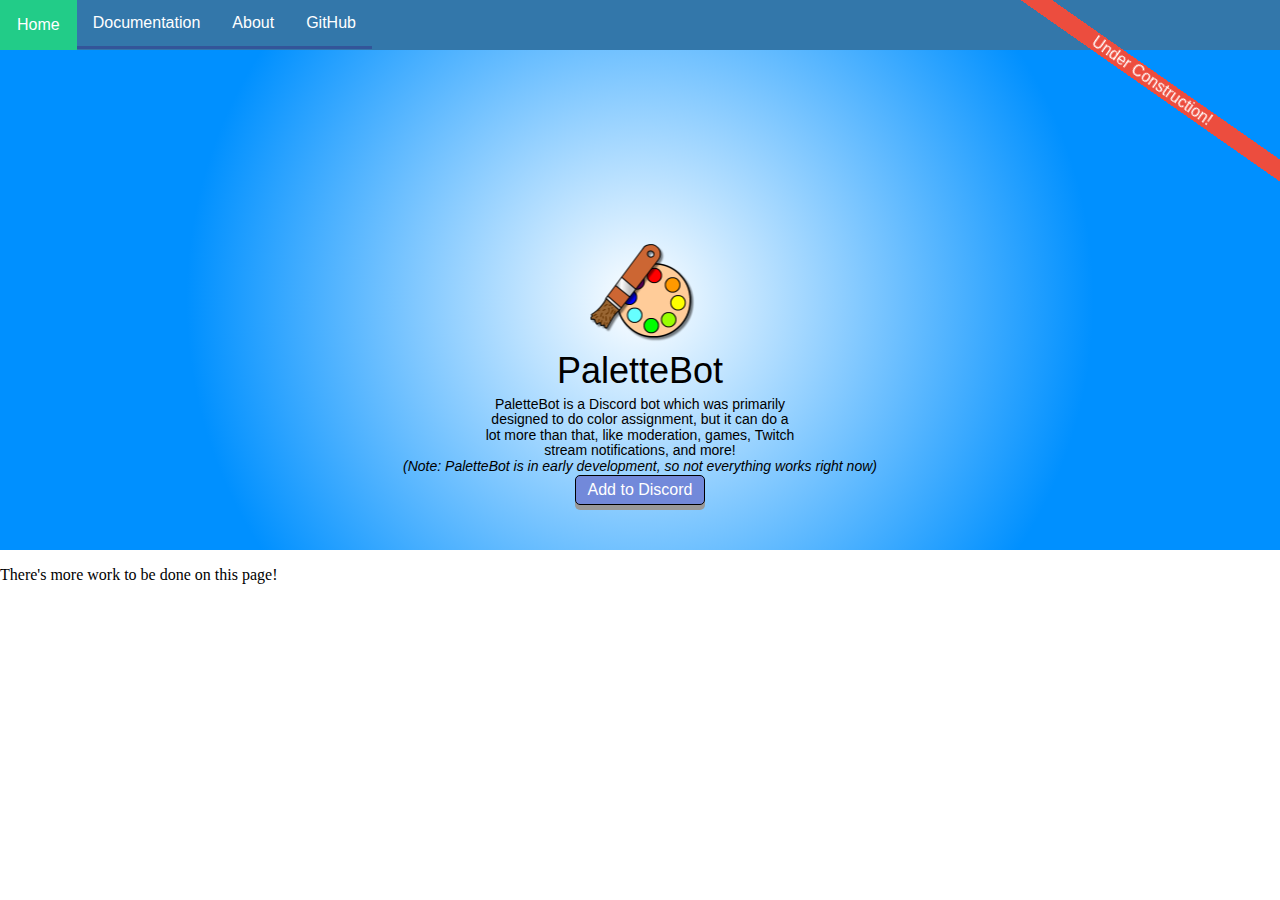
<file: index.html>
<!DOCTYPE html>
<html>
    <head>
        <title>Home - PaletteBot</title>
        <link rel="stylesheet" href="style.css" type="text/css"/>
        <script src="main.js"></script>
        <style>
#homecontainer {
    background: radial-gradient(circle, rgba(255,255,255,255) 0%,rgba(0,144,255,255) 66%);
    width:100%;
    height:500px;
    position:relative;
    text-align:center;
}
#palette {
    position: absolute;
    top: 50%;
    right: 50%;
    width: 80px;
    height: 80px;
    padding-left: 27px;
    transform: translate(50%, -50%);
}
#paletteshadow {
    position: absolute;
    top: 50%;
    right: 50%;
    width: 80px;
    height: 80px;
    padding-left: 32px;
    padding-top: 5px;
    transform: translate(50%, -50%);
}
#brush {
    position: absolute;
    top: 50%;
    right: 50%;
    width: 80px;
    height: 100px;
    padding-right: 27px;
    padding-bottom: 30px;
    transform: translate(50%, -50%);
}
#brushshadow {
    position: absolute;
    top: 50%;
    right: 50%;
    width: 80px;
    height: 100px;
    padding-right: 27px;
    padding-bottom: 30px;
    transform: translate(50%, -50%);
}
img.palettea {
    animation-name: paletteanim;
    animation-duration: 2s;
    animation-delay: 0s;
    animation-timing-function: ease;
}
img.palettesa {
    animation-name: paletteshadowanim;
    animation-duration: 2s;
    animation-delay: 0s;
    animation-timing-function: ease;
}
img.brusha {
    animation-name: brushanim;
    animation-duration: 2s;
    animation-timing-function: ease-out;
}
@keyframes paletteanim {
    0%  {transform: translate(50%, -50%) rotate(-3turn); opacity: 0;width: 40px; height: 40px; padding-left: 0px;}
    80%  {transform: translate(50%, -50%) rotate(0deg); opacity: 1;width: 80px; height: 80px; padding-left: 0px;}
    100%  {transform: translate(50%, -50%) rotate(0deg); opacity: 1;width: 80px; height: 80px; padding-left: 27px;}
}
@keyframes paletteshadowanim {
    0%  {transform: translate(50%, -50%); opacity: 0;width: 40px; height: 40px; padding-left: 5px; padding-top: 5px;}
    80%  {transform: translate(50%, -50%); opacity: 1;width: 80px; height: 80px; padding-left: 5px; padding-top: 5px;}
    100%  {transform: translate(50%, -50%); opacity: 1;width: 80px; height: 80px; padding-left: 32px; padding-top: 5px;}
}
@keyframes brushanim {
    0%  {padding-right: 250px; padding-bottom: 30px; opacity: 0;display: none}
    80%  {padding-right: 250px; padding-bottom: 30px; opacity: 0;display: block}
    100%  {padding-right: 27px; padding-bottom: 30px; opacity: 1;}
}
#ltitletext {
    position: absolute;
    top: 300px;
    width: 100%;
    font-size: 36px;
    text-align: center;
    font-weight: lighter;
    font-family: Helvetica, Arial, sans-serif;
    animation-name: ltitletextanim;
    animation-duration: 2.5s;
    animation-timing-function: ease;
}
@keyframes ltitletextanim {
    0%  {top: 320px; opacity: 0;display: none}
    75%  {top: 320px; opacity: 0;display: block}
    100%  {top: 300px; opacity: 1;}
}
#ldesctext {
    position: absolute;
    top: 340px;
    width: 100%;
    font-size: 14px;
    text-align: center;
    font-family: Helvetica, Arial, sans-serif;
    animation-name: ldesctextanim;
    animation-duration: 3s;
    animation-timing-function: ease;
    line-height: 0.1;
}
@keyframes ldesctextanim {
    0%  {top: 360px; opacity: 0;display: none}
    80%  {top: 360px; opacity: 0;display: block}
    100%  {top: 340px; opacity: 1;}
}
.addToDiscordButton {
    position: relative;
    top: 425px;
    padding: 5px 12px;
    font-size: 16px;
    text-align: center;
    cursor: pointer;
    outline: none;
    color: #fff;
    background-color: #7289DA;
    border: 1px solid black;
    border-radius: 5px;
    box-shadow: 0 5px #999;
    animation-name: laddbtnanim;
    animation-duration: 3.5s;
    animation-timing-function: ease;
}

.addToDiscordButton:hover {background-color: #6279CA}

.addToDiscordButton:active {
    background-color: #6279CA;
    box-shadow: 0 1px #666;
    transform: translateY(4px);
}
@keyframes laddbtnanim {
    0%  {top: 445px; opacity: 0;display: none}
    85%  {top: 445px; opacity: 0;display: block}
    100%  {top: 425px; opacity: 1;}
}
        </style>
    </head>
    <body>
        <ul>
            <li><div class="navbuttonHighlighted">Home</div></li>
            <li><a href="docs.html">Documentation</a></li>
            <li><a href="about.html">About</a></li>
            <li><a href="https://github.com/FairPlay137/Discord-PaletteBot">GitHub</a></li>
        </ul>
        <div id="homecontainer" >
            <img id="paletteshadow" src="paletteShadow.png" class="palettesa">
            <img id="palette" src="palette.png" class="palettea">
            <img id="brushshadow" src="paintbrushShadow.png" class="brusha">
            <img id="brush" src="paintbrush.png" class="brusha">
            <div id="ltitletext">PaletteBot</div>
            <div id="ldesctext">
                <p>PaletteBot is a Discord bot which was primarily</p>
                <p>designed to do color assignment, but it can do a</p>
                <p>lot more than that, like moderation, games, Twitch</p>
                <p>stream notifications, and more!</p>
                <p><i>(Note: PaletteBot is in early development, so not everything works right now)</i></p>
            </div>
            <button class="addToDiscordButton" onclick="openNewTab('https://discordapp.com/api/oauth2/authorize?client_id=385963697631395840&permissions=8&scope=bot');">Add to Discord</button>
        </div>
        <p>There's more work to be done on this page!</p>
        <div class="underConstructionNotice">Under Construction!</div>
    </body>
</html>
</file>
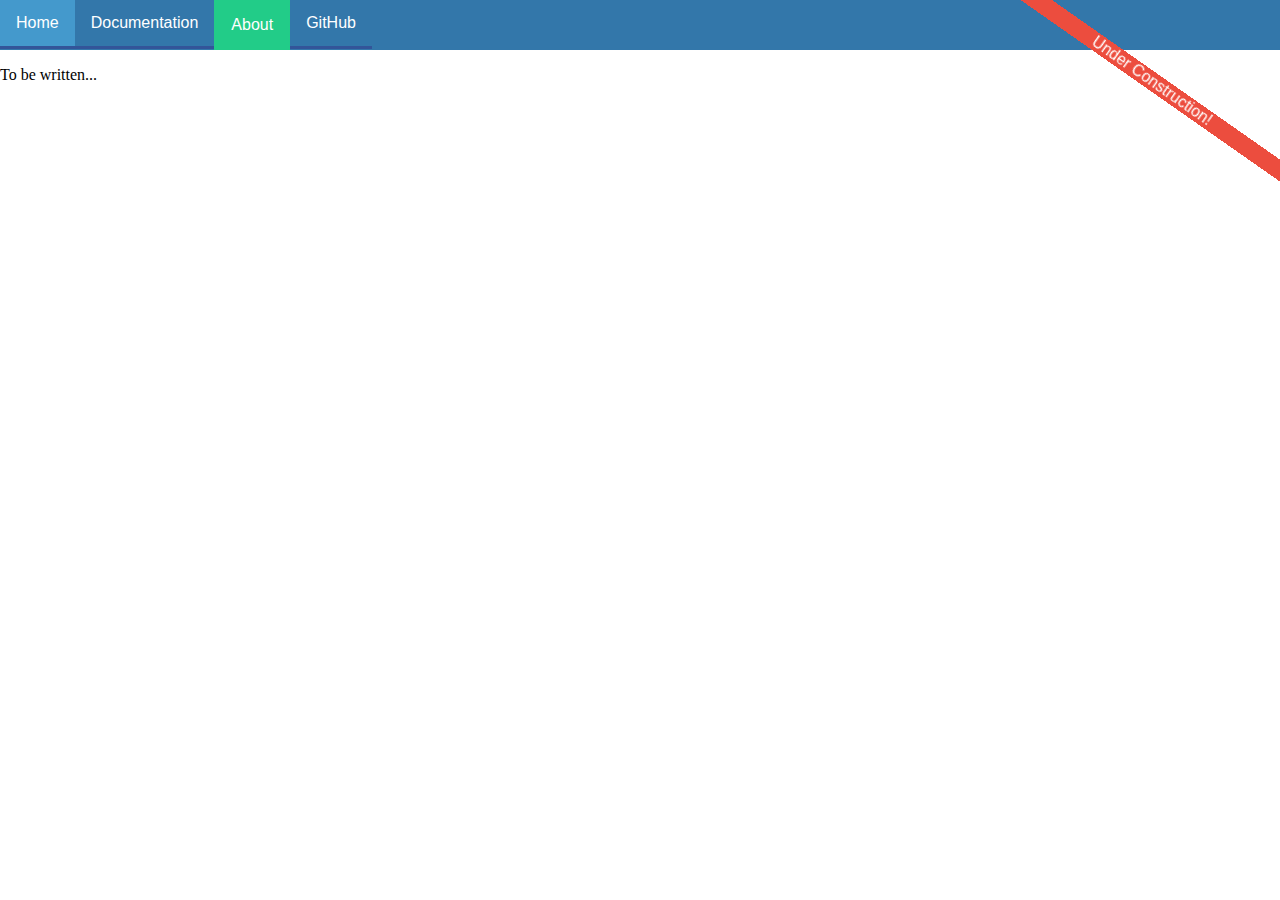
<file: about.html>
<!DOCTYPE html>
<html>
    <head>
        <title>About - PaletteBot</title>
        <link rel="stylesheet" href="style.css" type="text/css"/>
        <script src="main.js"></script>
    </head>
    <body>
        <ul>
            <li><a href="index.html">Home</a></li>
            <li><a href="docs.html">Documentation</a></li>
            <li><div class="navbuttonHighlighted">About</div></li>
            <li><a href="https://github.com/FairPlay137/Discord-PaletteBot">GitHub</a></li>
        </ul>
        
        <p>To be written...</p>
        <div class="underConstructionNotice">Under Construction!</div>
    </body>
</html>
</file>
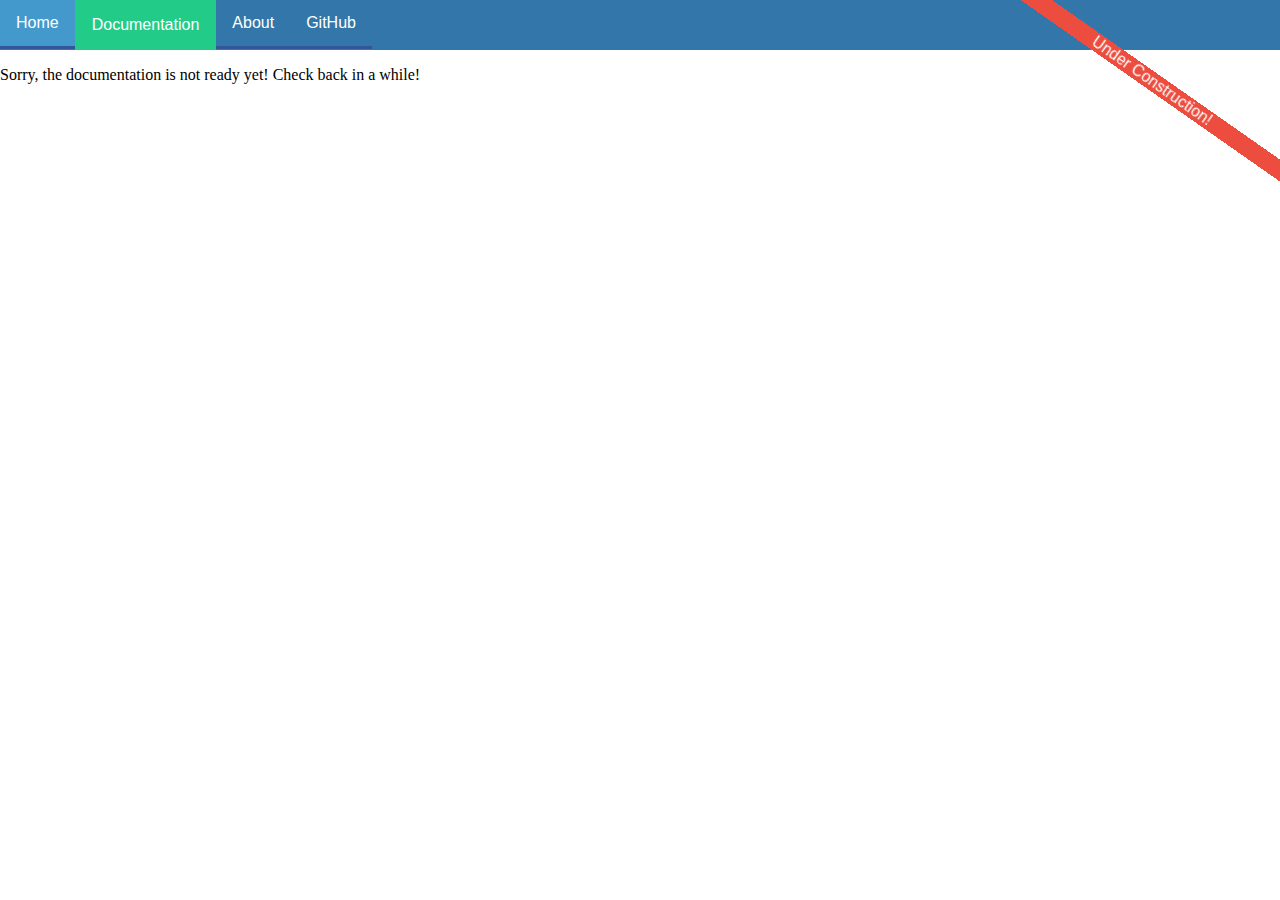
<file: docs.html>
<!DOCTYPE html>
<html>
    <head>
        <title>Docs - PaletteBot</title>
        <link rel="stylesheet" href="style.css" type="text/css"/>
        <script src="main.js"></script>
    </head>
    <body>
        <ul>
            <li><a href="index.html">Home</a></li>
            <li><div class="navbuttonHighlighted">Documentation</div></li>
            <li><a href="about.html">About</a></li>
            <li><a href="https://github.com/FairPlay137/Discord-PaletteBot">GitHub</a></li>
        </ul>
        
        <p>Sorry, the documentation is not ready yet! Check back in a while!</p>
        <div class="underConstructionNotice">Under Construction!</div>
    </body>
</html>
</file>
<file: style.css>
body {
    margin: 0px;
}
/* Navbar */
ul {
    list-style-type: none;
    margin: 0;
    padding: 0;
    overflow: hidden;
    background-color: #37A;
    position: static;
    font-family: "Lucida Sans Unicode", "Lucida Grande", sans-serif;
}
li {
    float: left;
    background-color: #359;
}
div.navbuttonHighlighted {
    float: left;
    display: block;
    color: white;
    text-align: center;
    padding: 16px 17px;
    text-decoration: none;
    background-color: #2C8;
}
li a {
    display: block;
    color: white;
    text-align: center;
    padding: 14px 16px;
    text-decoration: none;
    transition: background-color 0.2s, margin 0.1s;
    margin-bottom: 3px;
    background-color: #37A;
}
li a:hover {
    background-color: #49C;
    margin-top: 0px;
    margin-bottom: 3px;
}
li a:active {
    background-color: #347;
    margin-top: 3px;
    margin-bottom: 0px;
}
/* general stuff */
div.underConstructionNotice {
    position: fixed;
    top: 8%;
    right: -15%;
    font-size: 16px;
    text-align: center;
    background-color: #EC4D3E;
    color: #fff;
    width:50%;
    transform: rotate(35deg);
    font-family: sans-serif;
}
</file>
